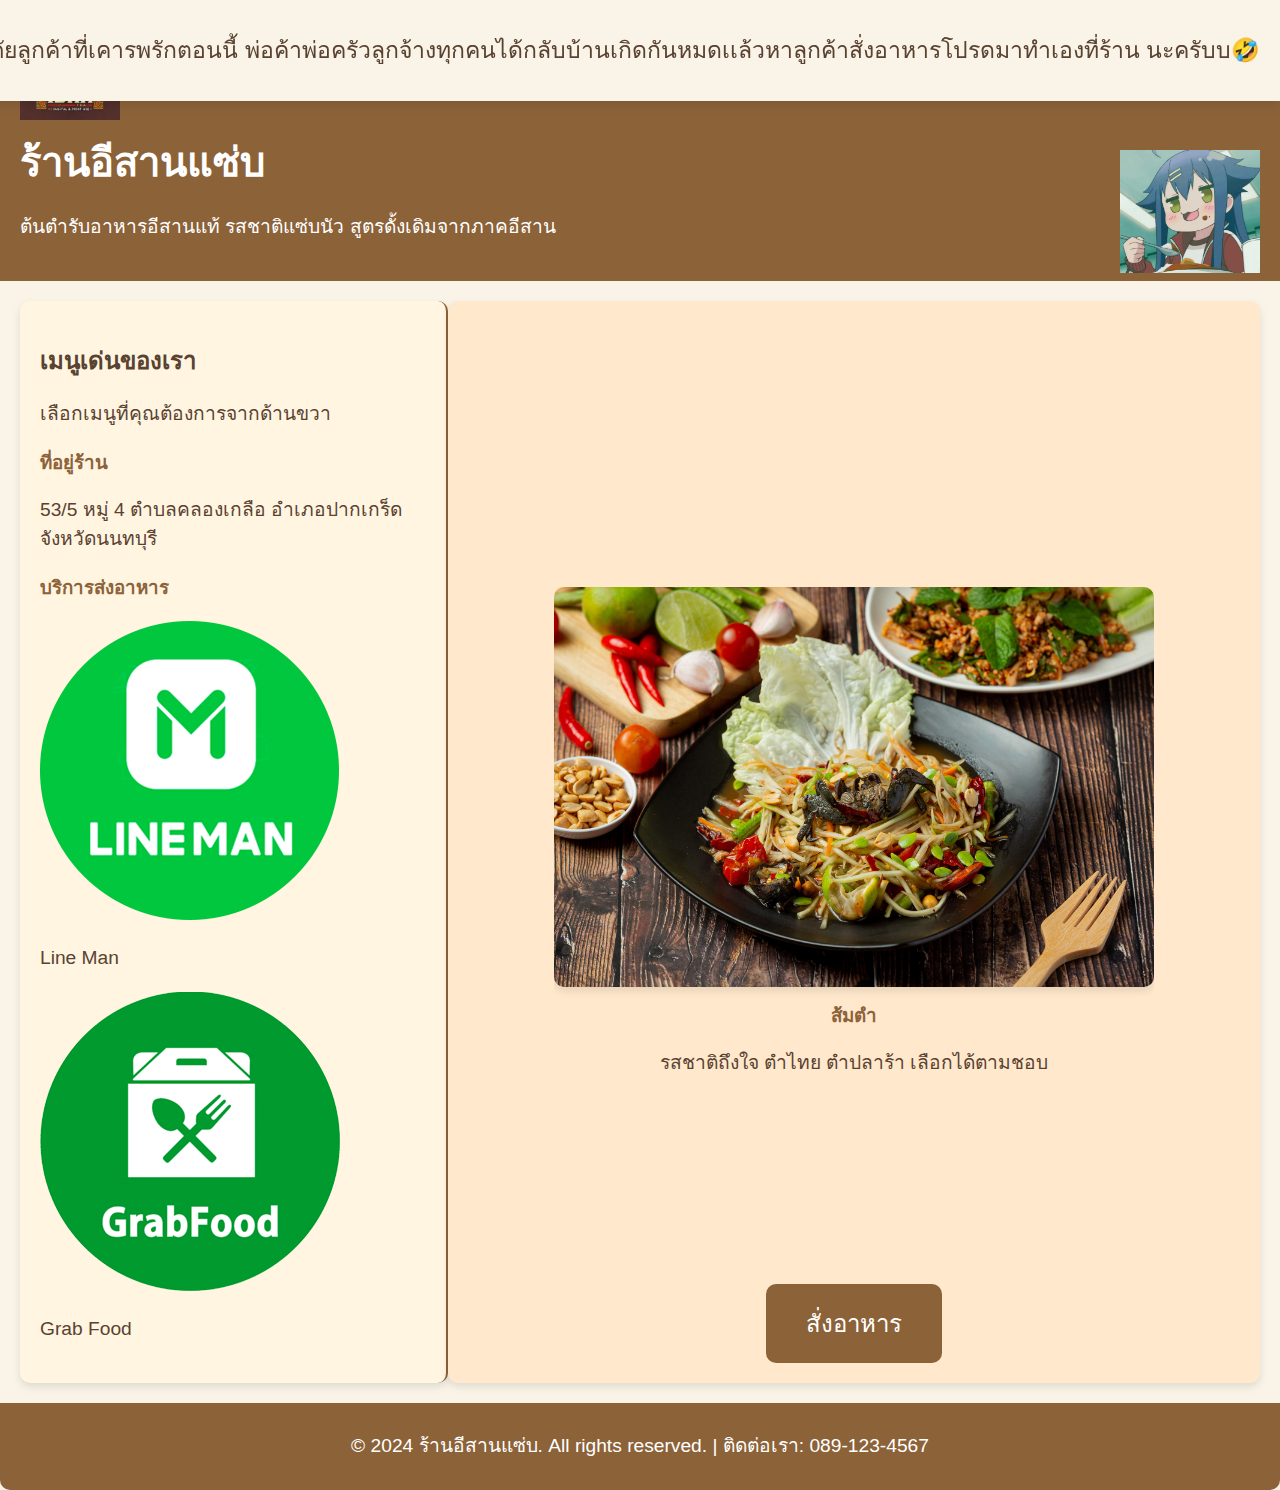
<file: index.html>
<!DOCTYPE html>
<html lang="en">
<head>
    <meta charset="UTF-8">
    <meta name="viewport" content="width=device-width, initial-scale=1.0">
    <title>ร้านอีสานแซ่บ - อาหารอีสานแท้</title>
    <link rel="stylesheet" href="styles.css">
</head>
<body>
    <div class="marquee-container">
        <p class="marquee-text">ขออภัยลูกค้าที่เคารพรักตอนนี้ พ่อค้าพ่อครัวลูกจ้างทุกคนได้กลับบ้านเกิดกันหมดเเล้วหาลูกค้าสั่งอาหารโปรดมาทำเองที่ร้าน นะครับบ🤣</p>
    </div>
    <header>
        <div class="header-container">
            <div class="logo-section">
                <img src="immage/logo1.webp" alt="โลโก้ร้านอีสานแซ่บ" class="logo">
                <h1>ร้านอีสานแซ่บ</h1>
                <p>ต้นตำรับอาหารอีสานแท้ รสชาติแซ่บนัว สูตรดั้งเดิมจากภาคอีสาน</p>
                <!-- เพิ่ม GIF ที่ด้านขวาบนของหน้าเว็บ -->
<img src="immage/gif1v2.gif" alt="Animated GIF" class="gif-top-right">

            </div>
        </div>
    </header>

    <main>
        <div class="main-container">
            <section class="left-section">
                <h2>เมนูเด่นของเรา</h2>
                <p>เลือกเมนูที่คุณต้องการจากด้านขวา</p>
                <div class="contact-info">
                    <h3>ที่อยู่ร้าน</h3>
                    <p>53/5 หมู่ 4 ตำบลคลองเกลือ อำเภอปากเกร็ด จังหวัดนนทบุรี</p>
    
                    <h3>บริการส่งอาหาร</h3>
                    <div class="delivery-services">
                        <div class="delivery-service">
                            <img src="immage/lineman.png" alt="โลโก้ไลน์แมน">
                            <p>Line Man</p>
                        </div>
                        <div class="delivery-service">
                            <img src="immage/geab.png" alt="โลโก้แกร็บฟู้ด">
                            <p>Grab Food</p>
                        </div>
                    </div>
                </div>
            </section>
            </section>

            <section class="right-section">
                <div class="food-slider">
                    <div class="slider-item">
                        <img src="immage/สมตำ.jpg" alt="ส้มตำ" class="food-image">
                        <h3>ส้มตำ</h3>
                        <p>รสชาติถึงใจ ตำไทย ตำปลาร้า เลือกได้ตามชอบ</p>
                    </div>
                    <div class="slider-item">
                        <img src="immage/ลาบหมู.jpg" alt="ลาบหมู" class="food-image">
                        <h3>ลาบหมู</h3>
                        <p>ลาบหมูหอมเครื่องเทศ พร้อมข้าวคั่วกรอบหอม</p>
                    </div>
                    <div class="slider-item">
                        <img src="immage/ข้าวเหนียว.jpg" alt="ข้าวเหนียว" class="food-image">
                        <h3>ข้าวเหนียว</h3>
                        <p>ข้าวเหนียวร้อนๆ คู่กับทุกเมนูอีสาน</p>
                    </div>
                    <div class="slider-item">
                        <img src="immage/ไส้กรอก.jpg" alt="ข้าวเหนียว" class="food-image">
                        <h3>ไส้กรอกอีสาน</h3>
                        <p>ไส้กรอกอีสานนุ่มอัดแน่น รสเข้มข้น มีรสชาติเปรี่ยวกำลังดี ทานอร่อย รสชาติกลมกล่อม</p>
                    </div>
                </div>
                 <!-- เพิ่มปุ่มสั่งอาหาร -->
                 <a href="order.html">
                    <button class="order-button">สั่งอาหาร</button>
                </a>
</section>
            </section>
        </div>
    </main>

    <footer>
        <p>&copy; 2024 ร้านอีสานแซ่บ. All rights reserved. | ติดต่อเรา: 089-123-4567</p>
    </footer>

    <script src="script.js"></script>
</body>
</html>
</file>
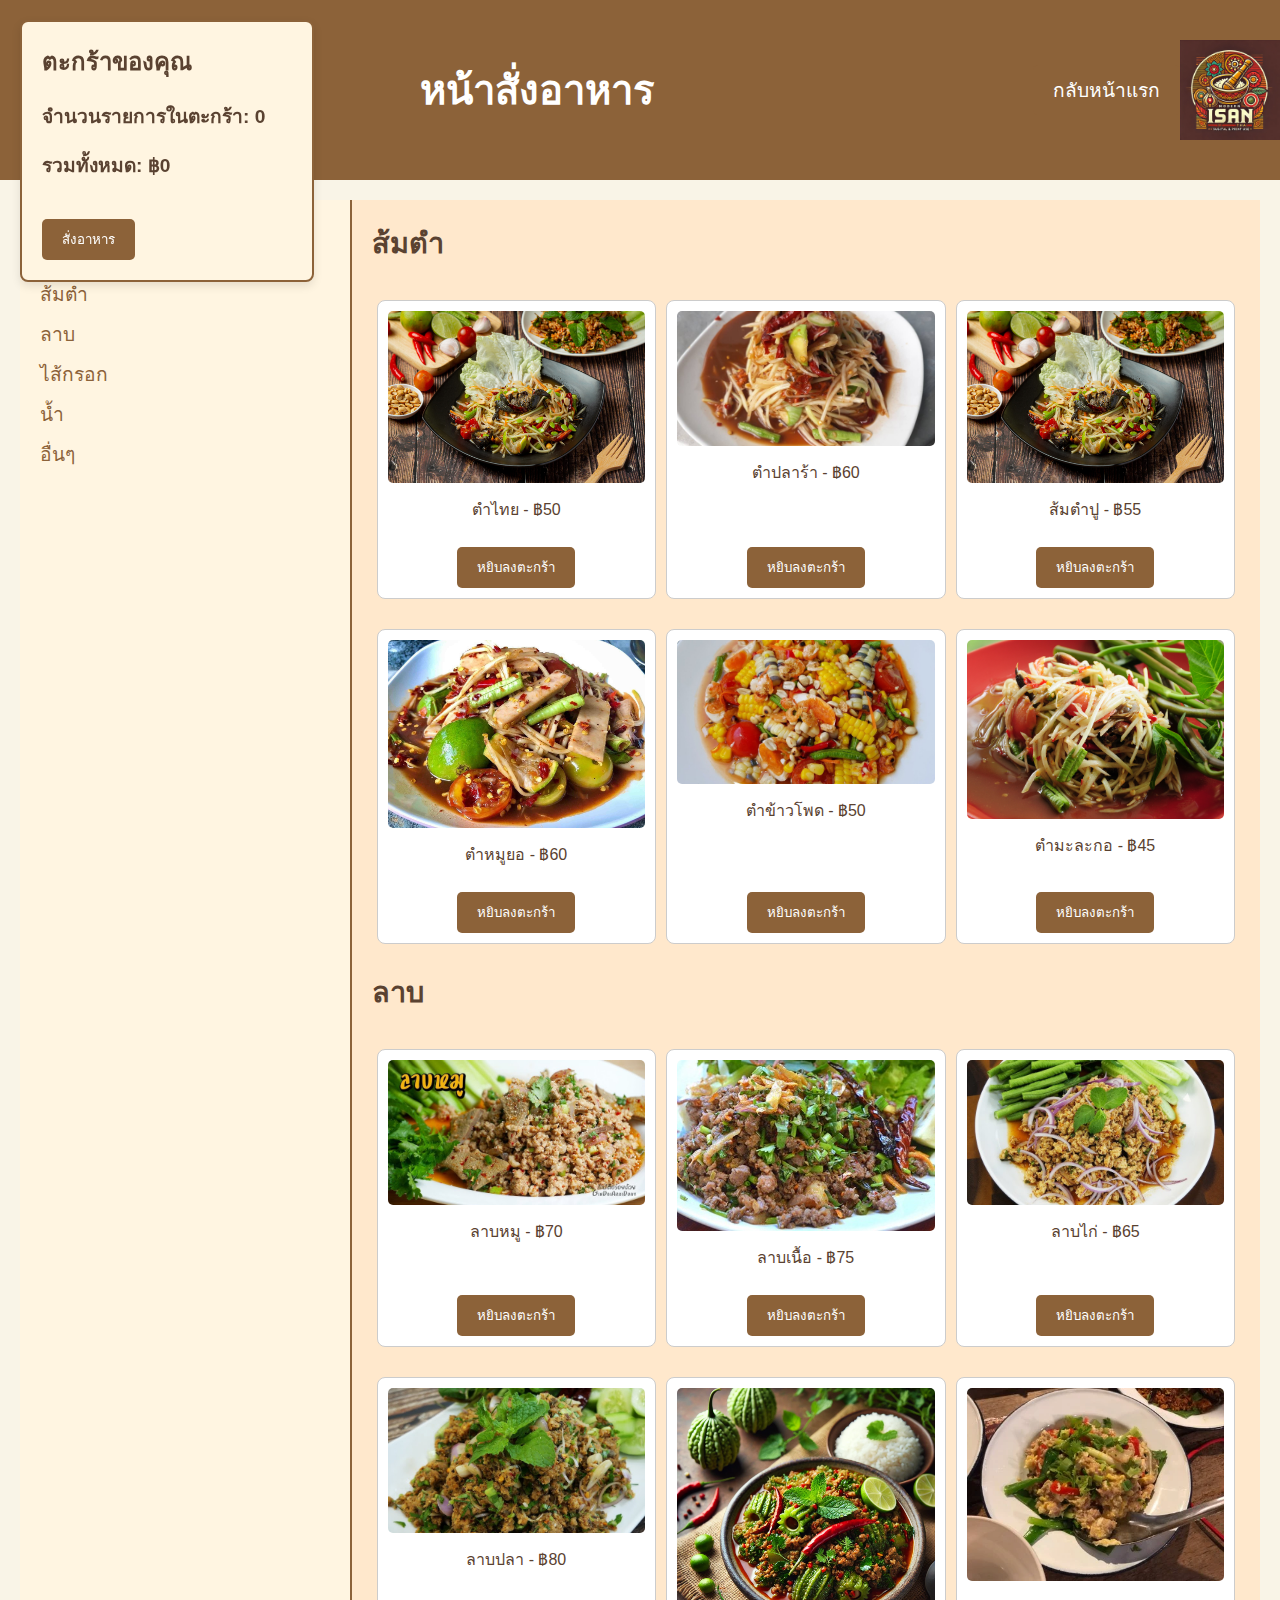
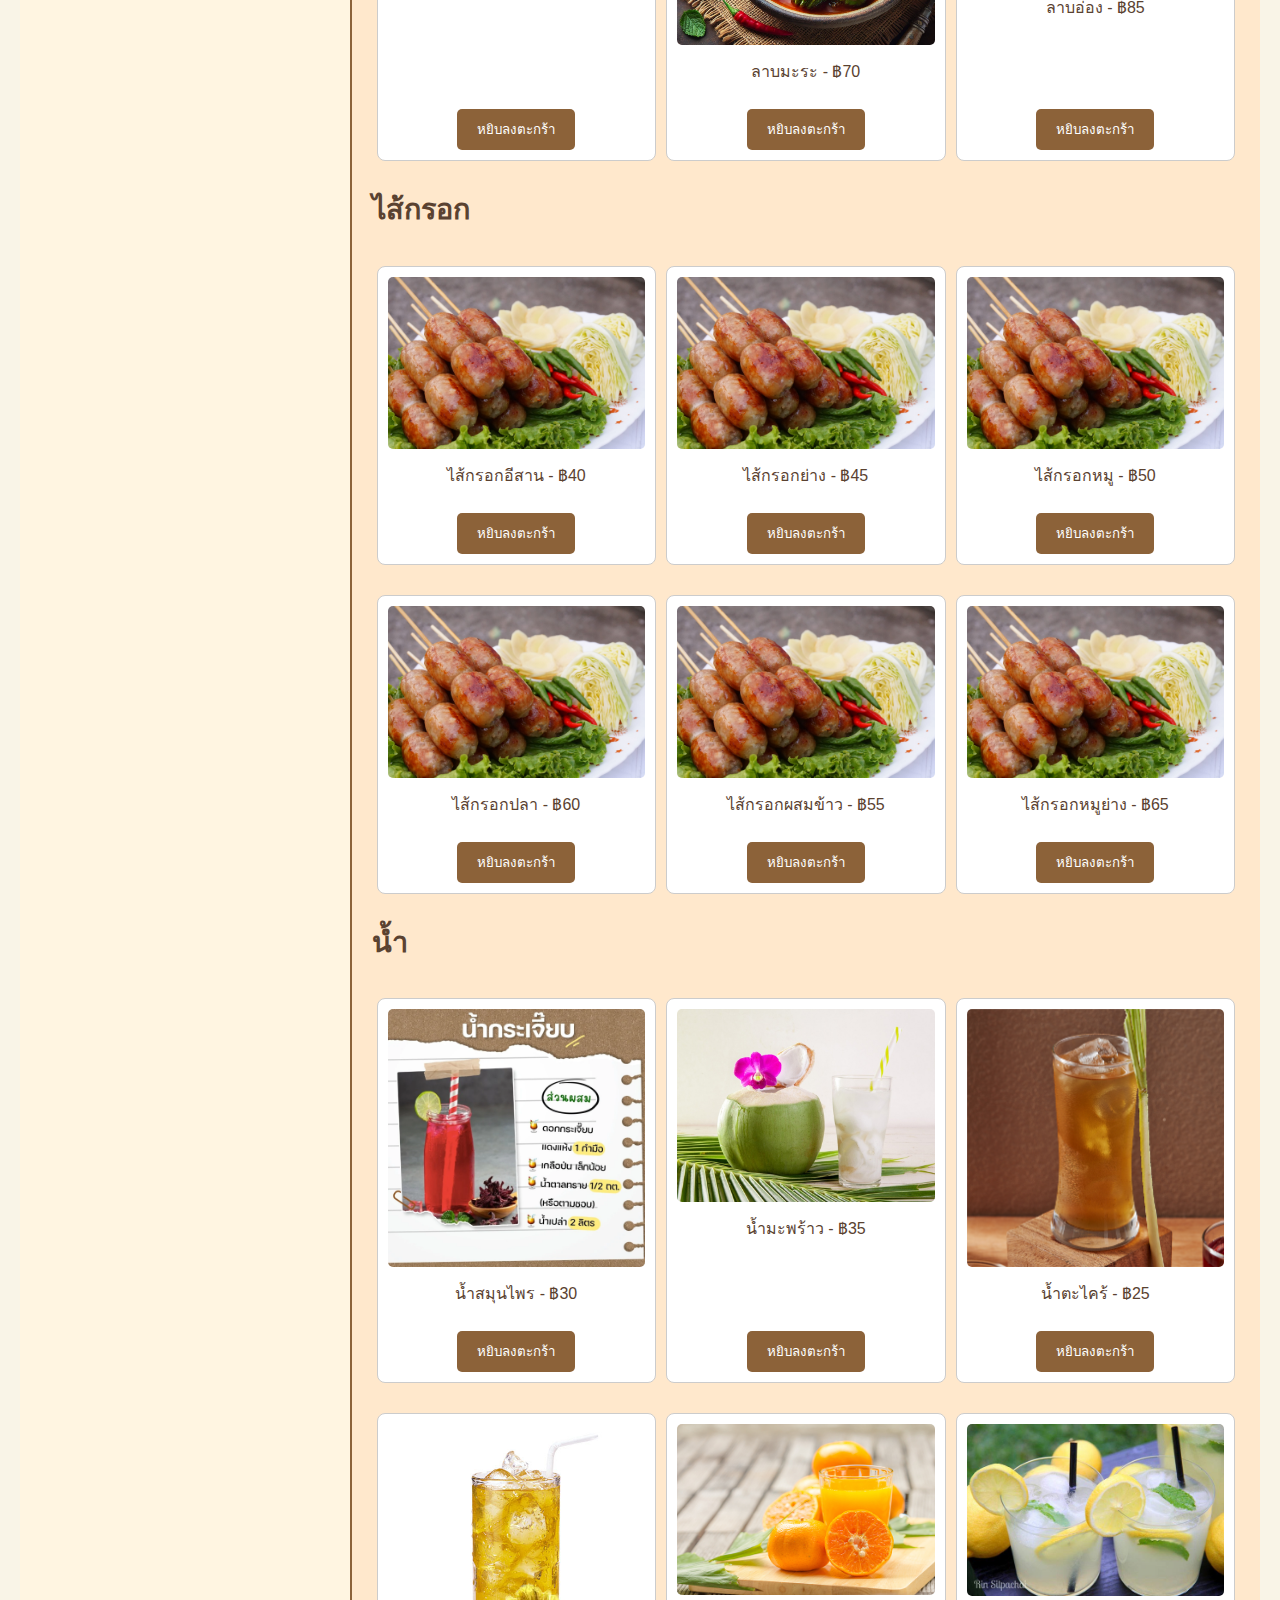
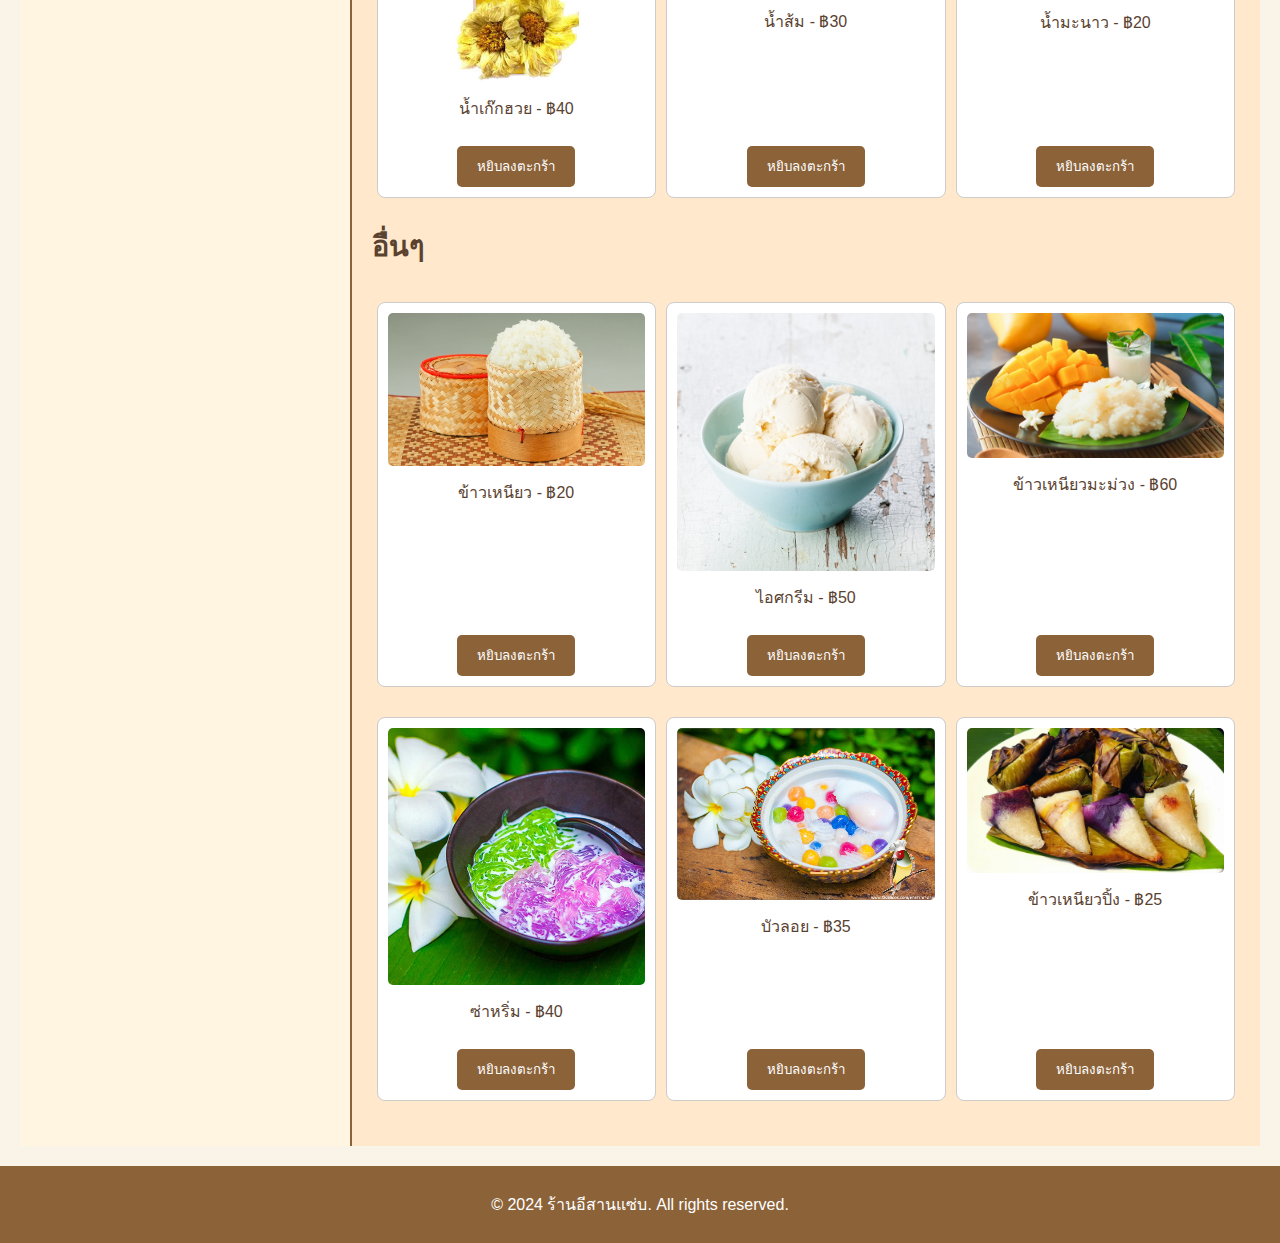
<file: order.html>
<!DOCTYPE html>
<html lang="en">
<head>
    <meta charset="UTF-8">
    <meta name="viewport" content="width=device-width, initial-scale=1.0">
    <title>Document</title>
    <link rel="stylesheet" href="order.css">
    <link rel="stylesheet" href="https://cdnjs.cloudflare.com/ajax/libs/font-awesome/6.0.0-beta3/css/all.min.css">

</head>
<body>
    <header>
        <div class="header-container">
            <h1>หน้าสั่งอาหาร</h1>
            <button class="back-to-home" onclick="window.location.href='index.html';">กลับหน้าแรก</button>
            <img src="immage/logo1.webp" alt="โลโก้ร้าน" class="logo">
        </div>
    </header>
    
    
    <main>
        <div class="order-container">
            <!-- แถบด้านซ้าย (หมวดอาหาร) -->
            <aside class="menu-categories">
                <h2>หมวดอาหาร</h2>
                <ul>
                    <li><a href="#somtam">ส้มตำ</a></li>
                    <li><a href="#lab">ลาบ</a></li>
                    <li><a href="#sai-krok">ไส้กรอก</a></li>
                    <li><a href="#drink">น้ำ</a></li>
                    <li><a href="#other">อื่นๆ</a></li>
                </ul>
            </aside>
            <aside id="cart" class="cart-container">
                <h2>ตะกร้าของคุณ</h2>
                <p>จำนวนรายการในตะกร้า: <span id="cart-count">0</span></p>
                <ul id="cart-items">
                    <!-- รายการที่หยิบใส่ตะกร้าจะถูกเพิ่มที่นี่ -->
                </ul>
                <p><strong>รวมทั้งหมด: </strong><span id="total-price">฿0</span></p>
            
                <!-- ปุ่มสั่งอาหาร -->
                <button id="order-button" class="order-button">สั่งอาหาร</button>
            
                <!-- ฟอร์มกรอกข้อมูลสำหรับการสั่งอาหาร -->
                 <!-- พื้นหลังมืดๆ -->
                <div id="order-form-overlay" class="order-form-overlay"></div>

                <div id="order-form" class="order-form" style="display: none;">
                    <h3>กรอกข้อมูลการสั่งอาหาร</h3>
                    <form id="order-details">
                        <label for="name">ชื่อ:</label>
                        <input type="text" id="name" name="name" required><br><br>
                        
                        <label for="address">ที่อยู่จัดส่ง:</label>
                        <input type="text" id="address" name="address" required><br><br>
            
                        <label for="phone">เบอร์โทร:</label>
                        <input type="tel" id="phone" name="phone" required><br><br>
            
                        <button type="submit" class="submit-order">ยืนยันการสั่ง</button>
                    </form>
                </div>
            </aside>
            
            
             <!-- แสดงเมนูอาหาร -->
             <section class="food-menu">
                <div id="somtam">
                    <h3>ส้มตำ</h3>
                    <div class="menu-row">
                        <div class="menu-item">
                            <img src="immage/สมตำ.jpg" alt="ส้มตำ">
                            <p>ตำไทย - ฿50</p>
                            <button class="add-to-cart">หยิบลงตะกร้า</button>
                        </div>
                        <div class="menu-item">
                            <img src="immage/ตำปลาร้า.jpg" alt="ตำปลาร้า">
                            <p>ตำปลาร้า - ฿60</p>
                            <button class="add-to-cart">หยิบลงตะกร้า</button>
                        </div>
                        <div class="menu-item">
                            <img src="immage/สมตำ.jpg" alt="ส้มตำปู">
                            <p>ส้มตำปู - ฿55</p>
                            <button class="add-to-cart">หยิบลงตะกร้า</button>
                        </div>
                    </div>
                
                
                    <div class="menu-row">
                        <div class="menu-item">
                            <img src="immage/ตำหมูยอ.jpg" alt="ตำหมูยอ">
                            <p>ตำหมูยอ - ฿60</p>
                            <button class="add-to-cart">หยิบลงตะกร้า</button>
                        </div>
                        <div class="menu-item">
                            <img src="immage/ตำข้าวโพด.jpg" alt="ตำข้าวโพด">
                            <p>ตำข้าวโพด - ฿50</p>
                            <button class="add-to-cart">หยิบลงตะกร้า</button>
                        </div>
                        <div class="menu-item">
                            <img src="immage/ตำมะละกอ.jpg" alt="ตำมะละกอ">
                            <p>ตำมะละกอ - ฿45</p>
                            <button class="add-to-cart">หยิบลงตะกร้า</button>
                        </div>
                    </div>
                </div>

                <div id="lab">
                    <h3>ลาบ</h3>
                    <div class="menu-row">
                        <div class="menu-item">
                            <img src="immage/ลาบหมู.jpg" alt="ลาบหมู">
                            <p>ลาบหมู - ฿70</p>
                            <button class="add-to-cart">หยิบลงตะกร้า</button>
                        </div>
                        <div class="menu-item">
                            <img src="immage/ลาบเนื้อ.jpg" alt="ลาบเนื้อ">
                            <p>ลาบเนื้อ - ฿75</p>
                            <button class="add-to-cart">หยิบลงตะกร้า</button>
                        </div>
                        <div class="menu-item">
                            <img src="immage/ลาบไก่.jpg" alt="ลาบไก่">
                            <p>ลาบไก่ - ฿65</p>
                            <button class="add-to-cart">หยิบลงตะกร้า</button>
                        </div>
                    </div>
                    <div class="menu-row">
                        <div class="menu-item">
                            <img src="immage/ลาบปลา.jpg" alt="ลาบปลา">
                            <p>ลาบปลา - ฿80</p>
                            <button class="add-to-cart">หยิบลงตะกร้า</button>
                        </div>
                        <div class="menu-item">
                            <img src="immage/ลาบมะระ.webp" alt="ลาบมะระ">
                            <p>ลาบมะระ - ฿70</p>
                            <button class="add-to-cart">หยิบลงตะกร้า</button>
                        </div>
                        <div class="menu-item">
                            <img src="immage/ลาบอ่อง.webp" alt="ลาบอ่อง">
                            <p>ลาบอ่อง - ฿85</p>
                            <button class="add-to-cart">หยิบลงตะกร้า</button>
                        </div>
                    </div>
                </div>

                <div id="sai-krok">
                    <h3>ไส้กรอก</h3>
                    <div class="menu-row">
                        <div class="menu-item">
                            <img src="immage/ไส้กรอก.jpg" alt="ไส้กรอกอีสาน">
                            <p>ไส้กรอกอีสาน - ฿40</p>
                            <button class="add-to-cart">หยิบลงตะกร้า</button>
                        </div>
                        <div class="menu-item">
                            <img src="immage/ไส้กรอก.jpg" alt="ไส้กรอกย่าง">
                            <p>ไส้กรอกย่าง - ฿45</p>
                            <button class="add-to-cart">หยิบลงตะกร้า</button>
                        </div>
                        <div class="menu-item">
                            <img src="immage/ไส้กรอก.jpg" alt="ไส้กรอกหมู">
                            <p>ไส้กรอกหมู - ฿50</p>
                            <button class="add-to-cart">หยิบลงตะกร้า</button>
                        </div>
                    </div>
                    <div class="menu-row">
                        <div class="menu-item">
                            <img src="immage/ไส้กรอก.jpg" alt="ไส้กรอกปลา">
                            <p>ไส้กรอกปลา - ฿60</p>
                            <button class="add-to-cart">หยิบลงตะกร้า</button>
                        </div>
                        <div class="menu-item">
                            <img src="immage/ไส้กรอก.jpg" alt="ไส้กรอกผสมข้าว">
                            <p>ไส้กรอกผสมข้าว - ฿55</p>
                            <button class="add-to-cart">หยิบลงตะกร้า</button>
                        </div>
                        <div class="menu-item">
                            <img src="immage/ไส้กรอก.jpg" alt="ไส้กรอกหมูย่าง">
                            <p>ไส้กรอกหมูย่าง - ฿65</p>
                            <button class="add-to-cart">หยิบลงตะกร้า</button>
                        </div>
                    </div>
                </div>

                <div id="drink">
                    <h3>น้ำ</h3>
                    <div class="menu-row">
                        <div class="menu-item">
                            <img src="immage/น้ำกระเจียบ.webp" alt="น้ำสมุนไพร">
                            <p>น้ำสมุนไพร - ฿30</p>
                            <button class="add-to-cart">หยิบลงตะกร้า</button>
                        </div>
                        <div class="menu-item">
                            <img src="immage/น้ำมะพร้าว.jpg" alt="น้ำมะพร้าว">
                            <p>น้ำมะพร้าว - ฿35</p>
                            <button class="add-to-cart">หยิบลงตะกร้า</button>
                        </div>
                        <div class="menu-item">
                            <img src="immage/น้ำตะไคร้.jpg" alt="น้ำตะไคร้">
                            <p>น้ำตะไคร้ - ฿25</p>
                            <button class="add-to-cart">หยิบลงตะกร้า</button>
                        </div>
                    </div>
                    <div class="menu-row">
                        <div class="menu-item">
                            <img src="immage/น้ำเก๊กฮวย.jpg" alt="น้ำเก๊กฮวย">
                            <p>น้ำเก๊กฮวย - ฿40</p>
                            <button class="add-to-cart">หยิบลงตะกร้า</button>
                        </div>
                        <div class="menu-item">
                            <img src="immage/น้ำส้ม.jpg" alt="น้ำส้ม">
                            <p>น้ำส้ม - ฿30</p>
                            <button class="add-to-cart">หยิบลงตะกร้า</button>
                        </div>
                        <div class="menu-item">
                            <img src="immage/น้ำมะนาว.jpg" alt="น้ำมะนาว">
                            <p>น้ำมะนาว - ฿20</p>
                            <button class="add-to-cart">หยิบลงตะกร้า</button>
                        </div>
                    </div>
                </div>

                <div id="other">
                    <h3>อื่นๆ</h3>
                    <div class="menu-row">
                        <div class="menu-item">
                            <img src="immage/ข้าวเหนียว.jpg" alt="ข้าวเหนียว">
                            <p>ข้าวเหนียว - ฿20</p>
                            <button class="add-to-cart">หยิบลงตะกร้า</button>
                        </div>
                        <div class="menu-item">
                            <img src="immage/ไอศกรีม.jpg" alt="ไอศกรีม">
                            <p>ไอศกรีม - ฿50</p>
                            <button class="add-to-cart">หยิบลงตะกร้า</button>
                        </div>
                        <div class="menu-item">
                            <img src="immage/ข้าวเหนียวมะม่วง.webp" alt="ข้าวเหนียวมะม่วง">
                            <p>ข้าวเหนียวมะม่วง - ฿60</p>
                            <button class="add-to-cart">หยิบลงตะกร้า</button>
                        </div>
                    </div>
                    <div class="menu-row">
                        <div class="menu-item">
                            <img src="immage/ซ่าหริ่ม.jpg" alt="ซ่าหริ่ม">
                            <p>ซ่าหริ่ม - ฿40</p>
                            <button class="add-to-cart">หยิบลงตะกร้า</button>
                        </div>
                        <div class="menu-item">
                            <img src="immage/บัวลอย.jpg" alt="บัวลอย">
                            <p>บัวลอย - ฿35</p>
                            <button class="add-to-cart">หยิบลงตะกร้า</button>
                        </div>
                        <div class="menu-item">
                            <img src="immage/ข้าวเหนียวปิ้ง.jpg" alt="ข้าวเหนียวปิ้ง">
                            <p>ข้าวเหนียวปิ้ง - ฿25</p>
                            <button class="add-to-cart">หยิบลงตะกร้า</button>
                        </div>
                    </div>
                </div>
            </section>
        </div>
    </main>

    <footer>
        <p>&copy; 2024 ร้านอีสานแซ่บ. All rights reserved.</p>
    </footer>
    <script src="order.js"></script>
</body>
</html>
</file>
<file: styles.css>
/* สไตล์สำหรับ GIF ที่ด้านบนขวาของหน้าเว็บ */
.gif-top-right {
    position: absolute;
    top: 150px; /* ระยะห่างจากด้านบนของหน้าเว็บ */
    right: 20px; /* ระยะห่างจากด้านขวาของหน้าเว็บ */
    width: 140px; /* ขนาดของ GIF */
    height: auto;
    z-index: 9999; /* ทำให้ GIF อยู่เหนือเนื้อหาทั้งหมด */
}

/* สไตล์สำหรับข้อความวิ่ง */
.marquee-container {
    position: fixed;
    top: 0;
    right: 0;
    background-color: #f9f4e7;
    color: #5a4231;
    font-size: 1.2em;
    padding: 10px 20px;
    z-index: 9999;
    white-space: nowrap; /* ให้ข้อความไม่ตัดบรรทัด */
    width: auto;
    box-shadow: 0 4px 10px rgba(0, 0, 0, 0.1);
}

.marquee-text {
    display: inline-block;
    animation: marquee 15s linear infinite; /* ควบคุมความเร็วของข้อความ */
}

/* สไตล์การเลื่อนข้อความ */
@keyframes marquee {
    0% {
        transform: translateX(100%);
    }
    100% {
        transform: translateX(-100%);
    }
}

body {
    font-family: 'Prompt', sans-serif;
    margin: 0;
    padding: 0;
    background-color: #f9f4e7; /* Natural, earthy background color */
    color: #5a4231; /* Warm brown text color */
}

header {
    background-color: #8c6239; /* Earthy brown header color */
    padding: 20px;
    text-align: left;
    color: #fff;
}

.logo-section {
    display: flex;
    flex-direction: column;
    align-items: flex-start;
}

.logo {
    width: 100px;
    height: auto;
    margin-bottom: 10px;
}

h1 {
    font-size: 2.5em;
    margin: 0;
    color: #fff;
}

p {
    font-size: 1.2em;
    line-height: 1.5;
}

/* Main Container */
.main-container {
    display: flex;
    flex-wrap: wrap;
    margin: 20px;
}

.left-section {
    flex: 1;
    padding: 20px;
    background-color: #fff5e1; /* Light beige box for contrast */
    border-right: 2px solid #8c6239;
    box-shadow: 0 4px 8px rgba(0, 0, 0, 0.1);
    border-radius: 10px;
}

.right-section {
    flex: 2;
    padding: 20px;
    display: flex;
    align-items: center;
    justify-content: center;
    background-color: #ffe8cc;
    border-radius: 10px;
    box-shadow: 0 4px 8px rgba(0, 0, 0, 0.1);
    position: relative; /* ให้ .right-section เป็นตำแหน่งอ้างอิง */
}

.order-button {
    position: absolute; /* ตั้งตำแหน่งปุ่มแบบ absolute */
    bottom: 20px; /* ให้ปุ่มอยู่ที่ด้านล่าง */
    left: 50%; /* จัดตำแหน่งปุ่มให้อยู่กลาง */
    transform: translateX(-50%); /* จัดให้อยู่กลางจริง ๆ */
    padding: 20px 40px;
    font-size: 1.5em;
    background-color: #8c6239;
    color: white;
    border: none;
    border-radius: 10px;
    cursor: pointer;
    transition: background-color 0.3s ease;
}

.order-button:hover {
    background-color: #5a4231;
}


.food-slider {
    width: 100%;
    max-width: 600px;
    overflow: hidden;
    position: relative;
}

.slider-item {
    display: none;
    text-align: center;
}

.slider-item.active {
    display: block;
}

.food-image {
    width: 100%;
    border-radius: 10px;
    box-shadow: 0 4px 8px rgba(0, 0, 0, 0.1);
    transition: transform 0.3s ease;
}

.food-image:hover {
    transform: scale(1.05); /* Slight zoom effect on hover */
}

h3 {
    margin-top: 10px;
    color: #8c6239;
}

button {
    padding: 10px 20px;
    background-color: #8c6239;
    color: #fff;
    border: none;
    border-radius: 5px;
    cursor: pointer;
    font-size: 1em;
    transition: background-color 0.3s ease;
}

button:hover {
    background-color: #5a4231;
}

footer {
    background-color: #8c6239;
    color: #fff;
    text-align: center;
    padding: 10px;
    margin-top: 20px;
    border-radius: 0 0 10px 10px;
}

/* Responsive Design */
@media (max-width: 768px) {
    .main-container {
        flex-direction: column;
    }

    .left-section {
        border-right: none;
        margin-bottom: 20px;
    }

    .right-section {
        padding: 10px;
    }

    .food-slider {
        max-width: 100%;
    }
}
</file>
<file: order.css>
/* Global styles */
/* สไตล์ปุ่มกลับหน้าแรก */
/* สไตล์ container ของ header */
/* สไตล์ container ของ header */
/* สไตล์ container ของ header */
.header-container {
    display: flex;
    justify-content: space-between;
    align-items: center;
    padding: 20px;
    width: 100%;
}

/* สไตล์สำหรับข้อความใน header */
h1 {
    flex: 1; /* ทำให้ข้อความใช้พื้นที่ว่าง */
    text-align: center; /* จัดให้ข้อความอยู่กลาง */
    font-size: 2.5em;
    margin: 0;
}

/* สไตล์ปุ่มกลับหน้าแรก */
.back-to-home {
    background-color: #8c6239;
    color: #fff;
    padding: 10px 20px;
    border: none;
    border-radius: 5px;
    cursor: pointer;
    font-size: 1.2em;
    transition: background-color 0.3s ease;
    margin-left: auto; /* ทำให้ปุ่มไปอยู่ทางขวา */
}

/* เปลี่ยนสีเมื่อเอาเมาส์ไปชี้ */
.back-to-home:hover {
    background-color: #5a4231;
}


/* สไตล์โลโก้ร้าน */
.logo {
    width: 100px; /* ปรับขนาดโลโก้ตามที่ต้องการ */
    height: auto;
    object-fit: contain;
}


body {
    font-family: 'Prompt', sans-serif;
    margin: 0;
    padding: 0;
    background-color: #f9f4e7;
    color: #5a4231;
}

header {
    background-color: #8c6239;
    padding: 20px;
    text-align: center; /* ทำให้ข้อความอยู่กลาง */
    color: #fff;
}

h1 {
    font-size: 2.5em;
    margin: 0; /* ปรับ margin ให้เป็น 0 */
}


.order-container {
    display: flex;
    margin: 20px;
}

.menu-categories {
    width: 25%;
    padding: 20px;
    background-color: #fff5e1;
    border-right: 2px solid #8c6239;
}

.menu-categories h2 {
    margin-top: 0;
    font-size: 1.5em;
}

.menu-categories ul {
    list-style-type: none;
    padding: 0;
}

.menu-categories ul li {
    margin: 10px 0;
}

.menu-categories ul li a {
    text-decoration: none;
    color: #8c6239;
    font-size: 1.2em;
}

.food-menu {
    width: 75%;
    padding: 20px;
    background-color: #ffe8cc;
}

.food-menu h3 {
    font-size: 1.8em;
    margin-top: 0;
}

.menu-row {
    display: flex;
    justify-content: space-between;
    margin-bottom: 20px;
}

.menu-item {
    flex: 1;
    margin: 5px;
    padding: 10px;
    border: 1px solid #ccc;
    border-radius: 8px;
    text-align: center;
    background-color: #fff;
}

.menu-item img {
    width: 100%;
    border-radius: 5px;
}

.menu-item p {
    margin-top: 10px;
    font-size: 1em;
    color: #5a4231;
}



footer {
    background-color: #8c6239;
    color: #fff;
    text-align: center;
    padding: 10px;
    margin-top: 20px;
}

@media (max-width: 768px) {
    .order-container {
        flex-direction: column;
    }

    .menu-categories {
        width: 100%;
        margin-bottom: 20px;
    }

    .food-menu {
        width: 100%;
    }
}
/* สไตล์ตะกร้า */
.cart-container {
    position: fixed;
    top: 20px;
    left: 20px;
    width: 250px;
    padding: 20px;
    background-color: #fff5e1;
    border: 2px solid #8c6239;
    border-radius: 8px;
    box-shadow: 0 4px 10px rgba(0, 0, 0, 0.1);
    z-index: 1000;
    height: auto;
    overflow-y: auto;
}

.cart-container h2 {
    font-size: 1.5em;
    margin-top: 0;
}

.cart-container ul {
    list-style-type: none;
    padding: 0;
    margin: 0;
}

.cart-container ul li {
    margin: 10px 0;
}

.cart-container p {
    font-size: 1.2em;
    font-weight: bold;
}

/* สไตล์ปุ่มหยิบใส่ตะกร้า */
.add-to-cart {
    background-color: #8c6239;
    color: #fff;
    padding: 10px 20px;
    border: none;
    border-radius: 5px;
    cursor: pointer;
    transition: background-color 0.3s ease;
    position: absolute;
    bottom: 10px;
    left: 50%;
    transform: translateX(-50%);
}

.add-to-cart:hover {
    background-color: #5a4231;
}



/* การขยายเมนูเมื่อเอาเมาส์ไปชี้ */
.menu-item {
    position: relative;
    border: 1px solid #ccc;
    border-radius: 8px;
    text-align: center;
    background-color: #fff;
    transition: transform 0.3s ease, background-color 0.3s ease;
    padding-bottom: 60px; /* เพิ่มพื้นที่ด้านล่างเพื่อให้ปุ่มไม่ทับ */
}

.menu-item:hover {
    transform: scale(1.05); /* ขยายขนาดเมื่อชี้ */
    background-color: #f0e6d2; /* เปลี่ยนพื้นหลัง */
}

/* ให้ปุ่มอยู่ด้านล่างสุด */
.menu-item button {
    display: block;
    margin: 10px auto 0;
}


.menu-item img {
    width: 100%;
    border-radius: 5px;
}

.menu-item p {
    margin-top: 10px;
    font-size: 1em;
    color: #5a4231;
}
/* เปลี่ยนสีไอคอนกากบาทเป็นสีแดง */
.remove-item i {
    color: red;
}
/* สไตล์ปุ่มสั่งอาหาร */
.order-button {
    background-color: #8c6239;
    color: #fff;
    padding: 10px 20px;
    border: none;
    border-radius: 5px;
    cursor: pointer;
    transition: background-color 0.3s ease;
    margin-top: 20px;
}

/* เปลี่ยนสีเมื่อเอาเมาส์ไปชี้ */
.order-button:hover {
    background-color: #5a4231;
}

/* ฟอร์มการสั่งอาหาร */
.order-form {
    background-color: #fff5e1;
    padding: 20px;
    border: 1px solid #8c6239;
    border-radius: 8px;
    margin-top: 20px;
}

.order-form input {
    padding: 10px;
    border-radius: 5px;
    border: 1px solid #ccc;
    width: 100%;
    margin-bottom: 10px;
}

.submit-order {
    background-color: #8c6239;
    color: white;
    padding: 10px 20px;
    border: none;
    border-radius: 5px;
    cursor: pointer;
}

.submit-order:hover {
    background-color: #5a4231;
}
/* สไตล์สำหรับฟอร์มที่เด้งขึ้นกลางจอ */
.order-form {
    position: fixed;
    top: 50%;
    left: 50%;
    transform: translate(-50%, -50%);
    background-color: white;
    padding: 20px;
    border: 1px solid #ccc;
    border-radius: 10px;
    box-shadow: 0 4px 8px rgba(0, 0, 0, 0.1);
    display: none; /* ซ่อนฟอร์มเริ่มต้น */
    z-index: 1000; /* ให้ฟอร์มแสดงอยู่เหนือทุกอย่าง */
    width: 80%;
    max-width: 400px;
}

/* สไตล์สำหรับพื้นหลังมืดๆ ที่ปิดอยู่เมื่อฟอร์มแสดง */
.order-form-overlay {
    position: fixed;
    top: 0;
    left: 0;
    width: 100%;
    height: 100%;
    background-color: rgba(0, 0, 0, 0.5);
    display: none; /* ซ่อนพื้นหลังมืดๆ */
    z-index: 999; /* ให้พื้นหลังแสดงอยู่ใต้ฟอร์ม */
}
</file>
